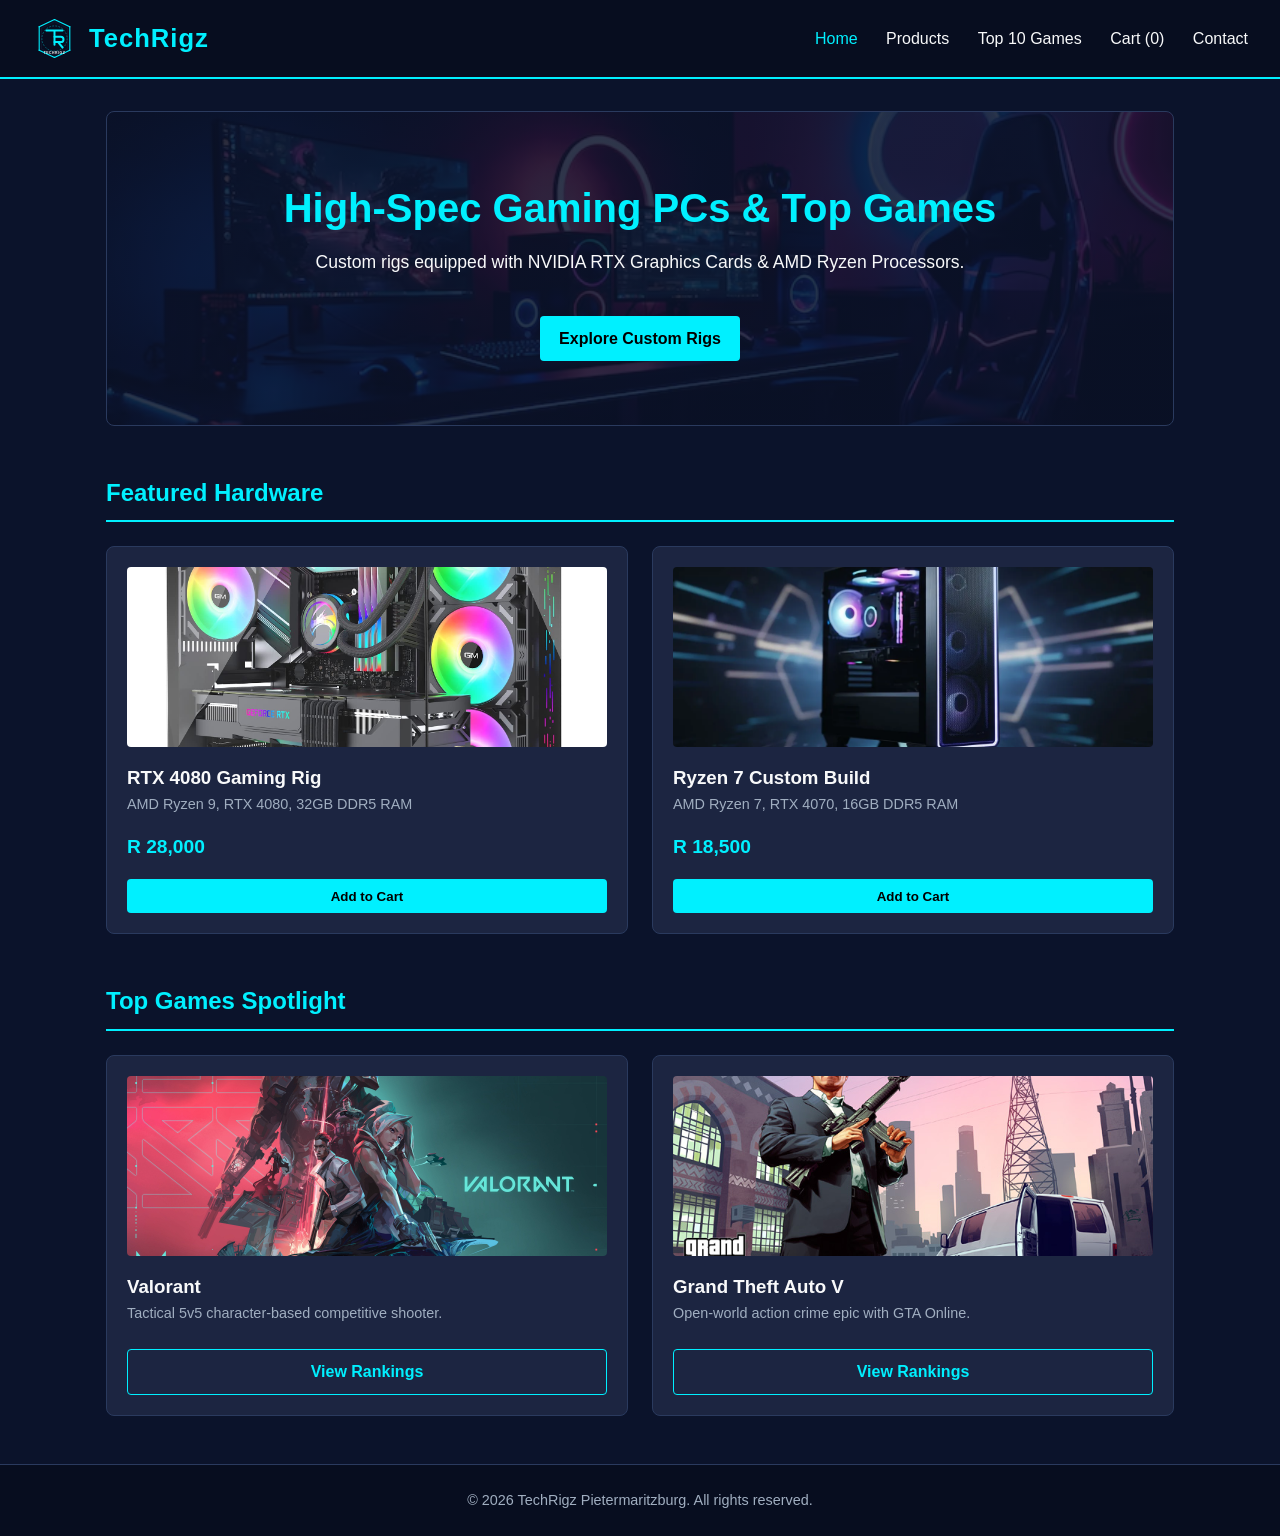
<file: index.html>
<!DOCTYPE html>
<html lang="en">
<head>
  <meta charset="UTF-8">
  <meta name="viewport" content="width=device-width, initial-scale=1.0">
  <title>TechRigz - Home</title>
  <link rel="stylesheet" href="styles.css">
</head>
<body>
  <header>
    <div class="logo-container">
      <img src="images/logo.svg" alt="TechRigz Logo" class="logo-img">
      <span class="logo-text">TechRigz</span>
    </div>
    <nav>
      <a href="index.html" class="active">Home</a>
      <a href="products.html">Products</a>
      <a href="games.html">Top 10 Games</a>
      <a href="cart.html">Cart (<span id="cart-count">0</span>)</a>
      <a href="contact.html">Contact</a>
    </nav>
  </header>

  <main class="container">
    <section style="text-align: center; padding: 4rem 1rem; background: linear-gradient(rgba(11, 19, 43, 0.85), rgba(11, 19, 43, 0.85)), url('images/hero-banner.jpg') center/cover no-repeat; border-radius: 8px; border: 1px solid var(--border-color);">
      <h1 style="color: var(--accent-blue); font-size: 2.5rem; margin-bottom: 0.5rem;">High-Spec Gaming PCs & Top Games</h1>
      <p style="font-size: 1.1rem; margin-bottom: 1.5rem;">Custom rigs equipped with NVIDIA RTX Graphics Cards & AMD Ryzen Processors.</p>
      <a href="products.html" class="btn">Explore Custom Rigs</a>
    </section>

    <h2 class="page-title" style="margin-top: 3rem;">Featured Hardware</h2>
    <div class="grid">
      <div class="card">
        <img src="images/rtx-4080-rig.jpg" alt="RTX 4080 Gaming Rig">
        <h3>RTX 4080 Gaming Rig</h3>
        <p class="description">AMD Ryzen 9, RTX 4080, 32GB DDR5 RAM</p>
        <p class="price">R 28,000</p>
        <button class="btn" onclick="addToCart('RTX 4080 Gaming Rig', 28000)">Add to Cart</button>
      </div>

      <div class="card">
        <img src="images/ryzen-7-rig.jpg" alt="Ryzen 7 Custom Build">
        <h3>Ryzen 7 Custom Build</h3>
        <p class="description">AMD Ryzen 7, RTX 4070, 16GB DDR5 RAM</p>
        <p class="price">R 18,500</p>
        <button class="btn" onclick="addToCart('Ryzen 7 Custom Build', 18500)">Add to Cart</button>
      </div>
    </div>

    <h2 class="page-title" style="margin-top: 3rem;">Top Games Spotlight</h2>
    <div class="grid">
      <div class="card">
        <img src="images/valorant.jpg" alt="Valorant">
        <h3>Valorant</h3>
        <p class="description">Tactical 5v5 character-based competitive shooter.</p>
        <a href="games.html" class="btn btn-secondary">View Rankings</a>
      </div>

      <div class="card">
        <img src="images/gta-v.jpg" alt="Grand Theft Auto V">
        <h3>Grand Theft Auto V</h3>
        <p class="description">Open-world action crime epic with GTA Online.</p>
        <a href="games.html" class="btn btn-secondary">View Rankings</a>
      </div>
    </div>
  </main>

  <footer>
    <p>&copy; 2026 TechRigz Pietermaritzburg. All rights reserved.</p>
  </footer>

  <script src="script.js"></script>
</body>
</html>
</file>
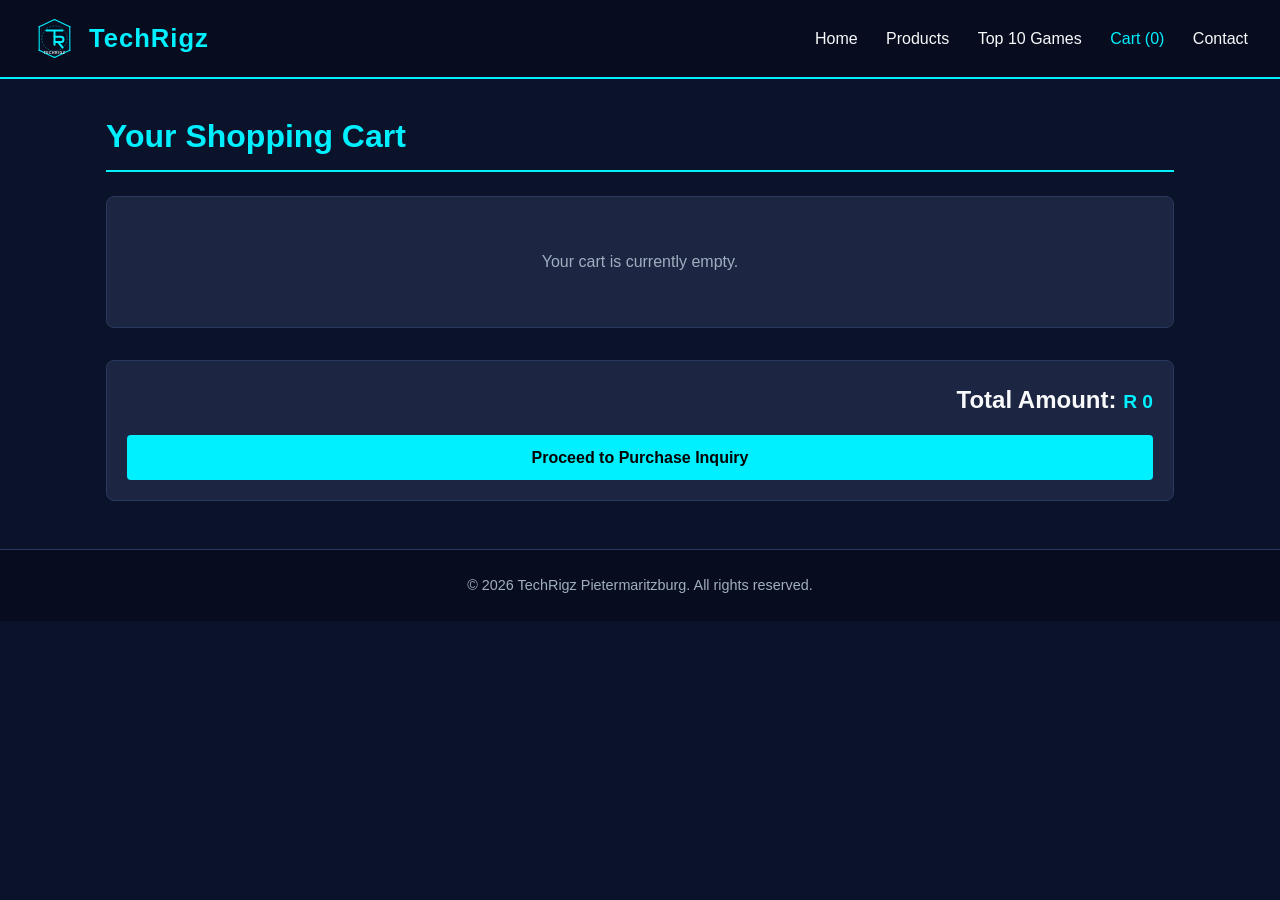
<file: cart.html>
<!DOCTYPE html>
<html lang="en">
<head>
  <meta charset="UTF-8">
  <meta name="viewport" content="width=device-width, initial-scale=1.0">
  <title>TechRigz - Shopping Cart</title>
  <link rel="stylesheet" href="styles.css">
</head>
<body>
  <header>
    <div class="logo-container">
      <img src="images/logo.svg" alt="TechRigz Logo" class="logo-img">
      <span class="logo-text">TechRigz</span>
    </div>
    <nav>
      <a href="index.html">Home</a>
      <a href="products.html">Products</a>
      <a href="games.html">Top 10 Games</a>
      <a href="cart.html" class="active">Cart (<span id="cart-count">0</span>)</a>
      <a href="contact.html">Contact</a>
    </nav>
  </header>

  <main class="container">
    <h1 class="page-title">Your Shopping Cart</h1>

    <div id="cart-items-container" class="card" style="margin-bottom: 2rem;">
      <!-- Dynamic Cart Content Rendered by JavaScript -->
    </div>

    <div class="card" style="text-align: right;">
      <h2 style="color: var(--text-light);">Total Amount: <span id="cart-total" class="price">R 0</span></h2>
      <a href="contact.html" class="btn" style="margin-top: 1rem;">Proceed to Purchase Inquiry</a>
    </div>
  </main>

  <footer>
    <p>&copy; 2026 TechRigz Pietermaritzburg. All rights reserved.</p>
  </footer>

  <script src="script.js"></script>
  <script>
    function renderCart() {
      const container = document.getElementById('cart-items-container');
      const totalElem = document.getElementById('cart-total');
      
      if (!cart || cart.length === 0) {
        container.innerHTML = '<p style="color: var(--text-muted); text-align: center; padding: 2rem 0;">Your cart is currently empty.</p>';
        totalElem.textContent = 'R 0';
        return;
      }

      let html = '<table class="cart-table">';
      html += '<tr><th>Item</th><th>Qty</th><th>Price</th><th>Action</th></tr>';
      
      let total = 0;
      cart.forEach((item, index) => {
        const itemTotal = item.price * item.quantity;
        total += itemTotal;
        html += `<tr>
          <td style="font-weight: bold;">${item.name}</td>
          <td>${item.quantity}</td>
          <td>R ${itemTotal.toLocaleString()}</td>
          <td><button onclick="removeFromCart(${index})" class="btn btn-danger">Remove</button></td>
        </tr>`;
      });
      
      html += '</table>';
      container.innerHTML = html;
      totalElem.textContent = `R ${total.toLocaleString()}`;
    }

    document.addEventListener('DOMContentLoaded', renderCart);
  </script>
</body>
</html>
</file>
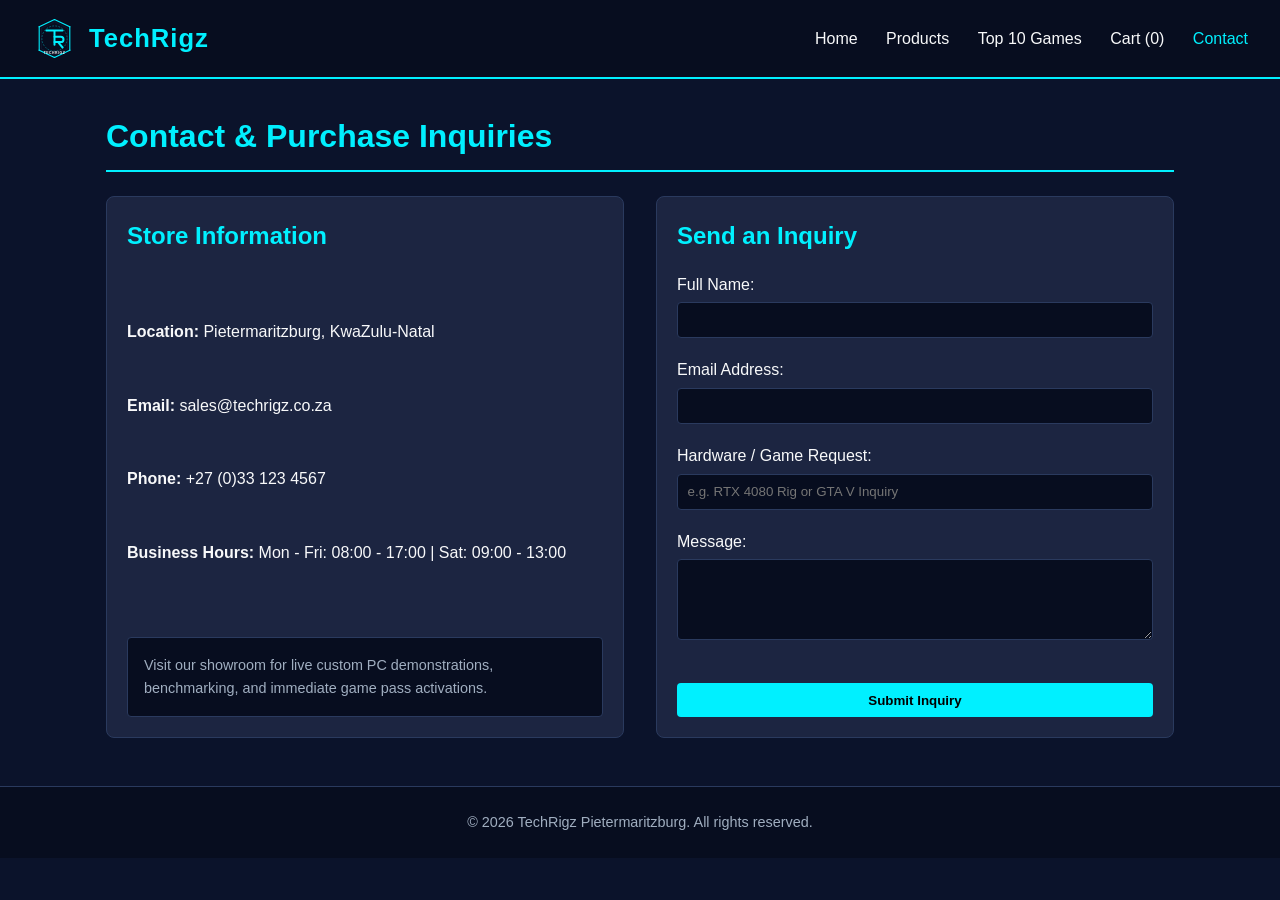
<file: contact.html>
<!DOCTYPE html>
<html lang="en">
<head>
  <meta charset="UTF-8">
  <meta name="viewport" content="width=device-width, initial-scale=1.0">
  <title>TechRigz - Contact Us</title>
  <link rel="stylesheet" href="styles.css">
</head>
<body>
  <header>
    <div class="logo-container">
      <img src="images/logo.svg" alt="TechRigz Logo" class="logo-img">
      <span class="logo-text">TechRigz</span>
    </div>
    <nav>
      <a href="index.html">Home</a>
      <a href="products.html">Products</a>
      <a href="games.html">Top 10 Games</a>
      <a href="cart.html">Cart (<span id="cart-count">0</span>)</a>
      <a href="contact.html" class="active">Contact</a>
    </nav>
  </header>

  <main class="container">
    <h1 class="page-title">Contact & Purchase Inquiries</h1>

    <div style="display: grid; grid-template-columns: repeat(auto-fit, minmax(300px, 1fr)); gap: 2rem;">
      <div class="card">
        <h2 style="color: var(--accent-blue); margin-bottom: 1rem;">Store Information</h2>
        <p><strong>Location:</strong> Pietermaritzburg, KwaZulu-Natal</p>
        <p><strong>Email:</strong> sales@techrigz.co.za</p>
        <p><strong>Phone:</strong> +27 (0)33 123 4567</p>
        <p><strong>Business Hours:</strong> Mon - Fri: 08:00 - 17:00 | Sat: 09:00 - 13:00</p>
        <div style="margin-top: 1.5rem; padding: 1rem; background-color: var(--bg-header); border-radius: 4px; border: 1px solid var(--border-color);">
          <p style="color: var(--text-muted); font-size: 0.9rem;">Visit our showroom for live custom PC demonstrations, benchmarking, and immediate game pass activations.</p>
        </div>
      </div>

      <div class="card">
        <h2 style="color: var(--accent-blue); margin-bottom: 1rem;">Send an Inquiry</h2>
        <form id="contactForm" onsubmit="handleContactSubmit(event)">
          <div class="form-group">
            <label>Full Name:</label>
            <input type="text" required>
          </div>
          <div class="form-group">
            <label>Email Address:</label>
            <input type="email" required>
          </div>
          <div class="form-group">
            <label>Hardware / Game Request:</label>
            <input type="text" placeholder="e.g. RTX 4080 Rig or GTA V Inquiry">
          </div>
          <div class="form-group">
            <label>Message:</label>
            <textarea rows="4" required></textarea>
          </div>
          <button type="submit" class="btn" style="width: 100%;">Submit Inquiry</button>
        </form>
      </div>
    </div>
  </main>

  <footer>
    <p>&copy; 2026 TechRigz Pietermaritzburg. All rights reserved.</p>
  </footer>

  <script src="script.js"></script>
  <script>
    function handleContactSubmit(e) {
      e.preventDefault();
      alert('Thank you for reaching out to TechRigz! Your inquiry has been submitted, and our shop representative will contact you shortly.');
      document.getElementById('contactForm').reset();
    }
  </script>
</body>
</html>
</file>
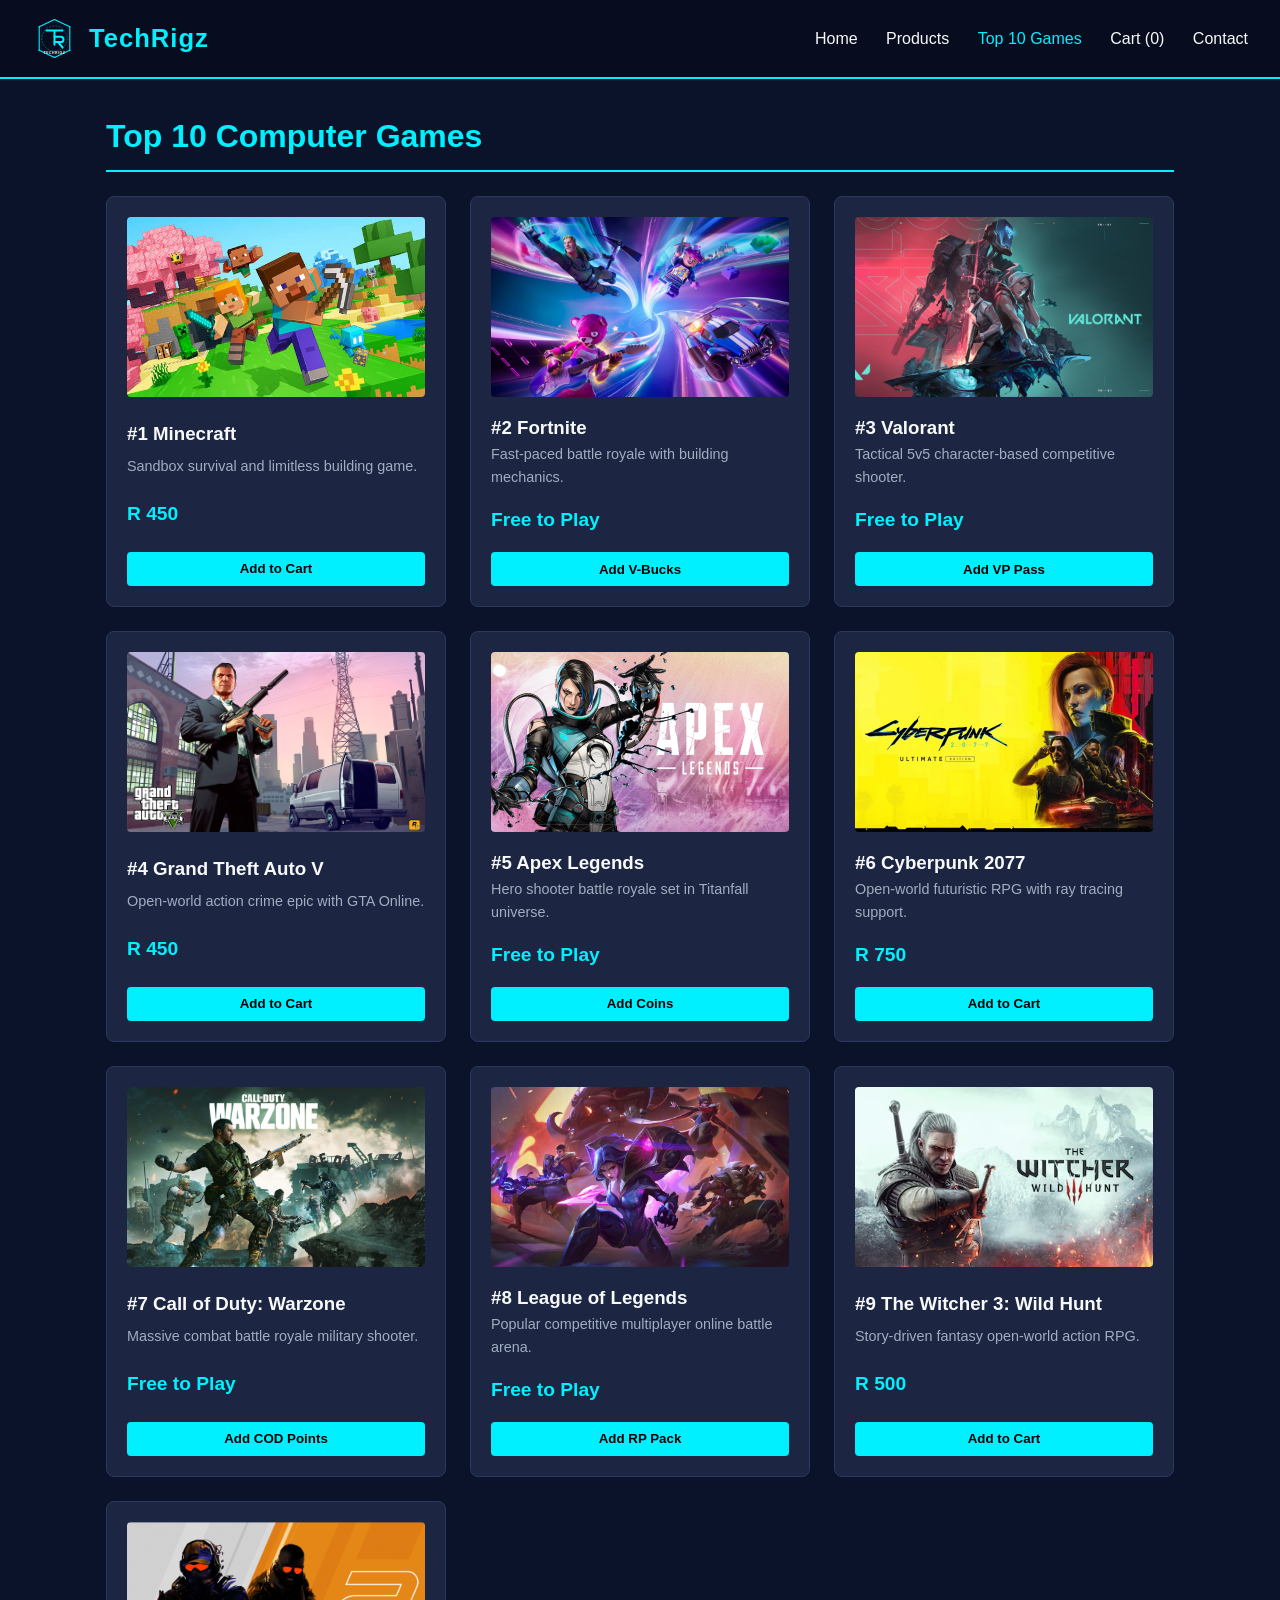
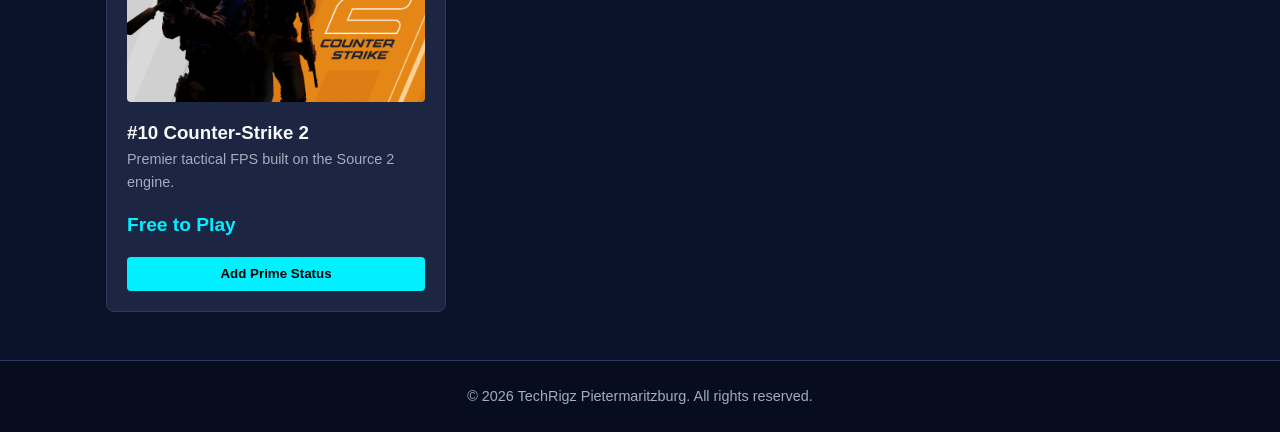
<file: games.html>
<!DOCTYPE html>
<html lang="en">
<head>
  <meta charset="UTF-8">
  <meta name="viewport" content="width=device-width, initial-scale=1.0">
  <title>TechRigz - Top 10 Games</title>
  <link rel="stylesheet" href="styles.css">
</head>
<body>
  <header>
    <div class="logo-container">
      <img src="images/logo.svg" alt="TechRigz Logo" class="logo-img">
      <span class="logo-text">TechRigz</span>
    </div>
    <nav>
      <a href="index.html">Home</a>
      <a href="products.html">Products</a>
      <a href="games.html" class="active">Top 10 Games</a>
      <a href="cart.html">Cart (<span id="cart-count">0</span>)</a>
      <a href="contact.html">Contact</a>
    </nav>
  </header>

  <main class="container">
    <h1 class="page-title">Top 10 Computer Games</h1>

    <div class="grid">
      <div class="card">
        <img src="images/minecraft.jpg" alt="Minecraft">
        <h3>#1 Minecraft</h3>
        <p class="description">Sandbox survival and limitless building game.</p>
        <p class="price">R 450</p>
        <button class="btn" onclick="addToCart('Minecraft', 450)">Add to Cart</button>
      </div>

      <div class="card">
        <img src="images/fortnite.jpg" alt="Fortnite">
        <h3>#2 Fortnite</h3>
        <p class="description">Fast-paced battle royale with building mechanics.</p>
        <p class="price">Free to Play</p>
        <button class="btn" onclick="addToCart('Fortnite V-Bucks Bundle', 350)">Add V-Bucks</button>
      </div>

      <div class="card">
        <img src="images/valorant.jpg" alt="Valorant">
        <h3>#3 Valorant</h3>
        <p class="description">Tactical 5v5 character-based competitive shooter.</p>
        <p class="price">Free to Play</p>
        <button class="btn" onclick="addToCart('Valorant Points Pass', 250)">Add VP Pass</button>
      </div>

      <div class="card">
        <img src="images/gta-v.jpg" alt="Grand Theft Auto V">
        <h3>#4 Grand Theft Auto V</h3>
        <p class="description">Open-world action crime epic with GTA Online.</p>
        <p class="price">R 450</p>
        <button class="btn" onclick="addToCart('Grand Theft Auto V', 450)">Add to Cart</button>
      </div>

      <div class="card">
        <img src="images/apex-legends.jpg" alt="Apex Legends">
        <h3>#5 Apex Legends</h3>
        <p class="description">Hero shooter battle royale set in Titanfall universe.</p>
        <p class="price">Free to Play</p>
        <button class="btn" onclick="addToCart('Apex Coins Pack', 300)">Add Coins</button>
      </div>

      <div class="card">
        <img src="images/cyberpunk-2077.jpg" alt="Cyberpunk 2077">
        <h3>#6 Cyberpunk 2077</h3>
        <p class="description">Open-world futuristic RPG with ray tracing support.</p>
        <p class="price">R 750</p>
        <button class="btn" onclick="addToCart('Cyberpunk 2077', 750)">Add to Cart</button>
      </div>

      <div class="card">
        <img src="images/cod-warzone.jpg" alt="Call of Duty: Warzone">
        <h3>#7 Call of Duty: Warzone</h3>
        <p class="description">Massive combat battle royale military shooter.</p>
        <p class="price">Free to Play</p>
        <button class="btn" onclick="addToCart('COD Points Pack', 350)">Add COD Points</button>
      </div>

      <div class="card">
        <img src="images/league-of-legends.jpg" alt="League of Legends">
        <h3>#8 League of Legends</h3>
        <p class="description">Popular competitive multiplayer online battle arena.</p>
        <p class="price">Free to Play</p>
        <button class="btn" onclick="addToCart('RP Starter Pack', 200)">Add RP Pack</button>
      </div>

      <div class="card">
        <img src="images/witcher-3.jpg" alt="The Witcher 3">
        <h3>#9 The Witcher 3: Wild Hunt</h3>
        <p class="description">Story-driven fantasy open-world action RPG.</p>
        <p class="price">R 500</p>
        <button class="btn" onclick="addToCart('The Witcher 3 Complete Edition', 500)">Add to Cart</button>
      </div>

      <div class="card">
        <img src="images/counter-strike-2.jpg" alt="Counter-Strike 2">
        <h3>#10 Counter-Strike 2</h3>
        <p class="description">Premier tactical FPS built on the Source 2 engine.</p>
        <p class="price">Free to Play</p>
        <button class="btn" onclick="addToCart('CS2 Prime Status', 270)">Add Prime Status</button>
      </div>
    </div>
  </main>

  <footer>
    <p>&copy; 2026 TechRigz Pietermaritzburg. All rights reserved.</p>
  </footer>

  <script src="script.js"></script>
</body>
</html>
</file>
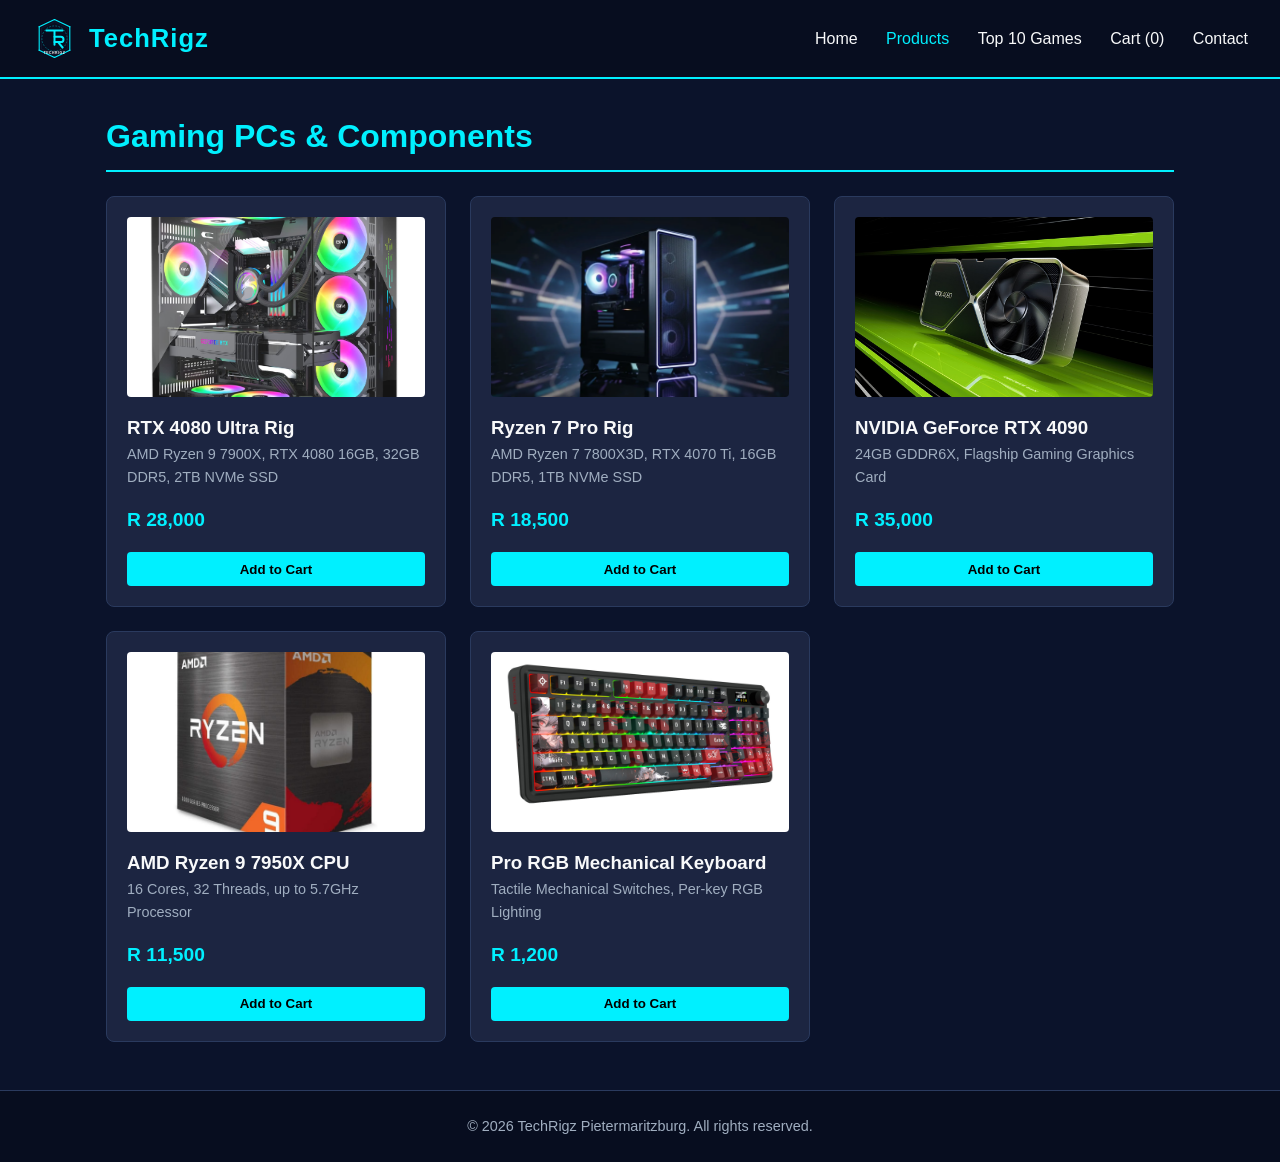
<file: products.html>
<!DOCTYPE html>
<html lang="en">
<head>
  <meta charset="UTF-8">
  <meta name="viewport" content="width=device-width, initial-scale=1.0">
  <title>TechRigz - Products</title>
  <link rel="stylesheet" href="styles.css">
</head>
<body>
  <header>
    <div class="logo-container">
      <img src="images/logo.svg" alt="TechRigz Logo" class="logo-img">
      <span class="logo-text">TechRigz</span>
    </div>
    <nav>
      <a href="index.html">Home</a>
      <a href="products.html" class="active">Products</a>
      <a href="games.html">Top 10 Games</a>
      <a href="cart.html">Cart (<span id="cart-count">0</span>)</a>
      <a href="contact.html">Contact</a>
    </nav>
  </header>

  <main class="container">
    <h1 class="page-title">Gaming PCs & Components</h1>

    <div class="grid">
      <div class="card">
        <img src="images/rtx-4080-rig.jpg" alt="RTX 4080 Gaming Rig">
        <h3>RTX 4080 Ultra Rig</h3>
        <p class="description">AMD Ryzen 9 7900X, RTX 4080 16GB, 32GB DDR5, 2TB NVMe SSD</p>
        <p class="price">R 28,000</p>
        <button class="btn" onclick="addToCart('RTX 4080 Ultra Rig', 28000)">Add to Cart</button>
      </div>

      <div class="card">
        <img src="images/ryzen-7-rig.jpg" alt="Ryzen 7 Custom Build">
        <h3>Ryzen 7 Pro Rig</h3>
        <p class="description">AMD Ryzen 7 7800X3D, RTX 4070 Ti, 16GB DDR5, 1TB NVMe SSD</p>
        <p class="price">R 18,500</p>
        <button class="btn" onclick="addToCart('Ryzen 7 Pro Rig', 18500)">Add to Cart</button>
      </div>

      <div class="card">
        <img src="images/rtx-4090-gpu.jpg" alt="NVIDIA RTX 4090 GPU">
        <h3>NVIDIA GeForce RTX 4090</h3>
        <p class="description">24GB GDDR6X, Flagship Gaming Graphics Card</p>
        <p class="price">R 35,000</p>
        <button class="btn" onclick="addToCart('NVIDIA GeForce RTX 4090', 35000)">Add to Cart</button>
      </div>

      <div class="card">
        <img src="images/ryzen-9-cpu.jpg" alt="AMD Ryzen 9 Processor">
        <h3>AMD Ryzen 9 7950X CPU</h3>
        <p class="description">16 Cores, 32 Threads, up to 5.7GHz Processor</p>
        <p class="price">R 11,500</p>
        <button class="btn" onclick="addToCart('AMD Ryzen 9 7950X CPU', 11500)">Add to Cart</button>
      </div>

      <div class="card">
        <img src="images/gaming-keyboard.jpg" alt="RGB Mechanical Keyboard">
        <h3>Pro RGB Mechanical Keyboard</h3>
        <p class="description">Tactile Mechanical Switches, Per-key RGB Lighting</p>
        <p class="price">R 1,200</p>
        <button class="btn" onclick="addToCart('Pro RGB Mechanical Keyboard', 1200)">Add to Cart</button>
      </div>
    </div>
  </main>

  <footer>
    <p>&copy; 2026 TechRigz Pietermaritzburg. All rights reserved.</p>
  </footer>

  <script src="script.js"></script>
</body>
</html>
</file>
<file: styles.css>
/* Modern Blue-and-Black Dark Gaming Theme */
:root {
  --bg-dark: #0b132b;
  --bg-card: #1c2541;
  --bg-header: #070d1f;
  --accent-blue: #00f0ff;
  --text-light: #f8f9fa;
  --text-muted: #a0aec0;
  --border-color: #2a3a5e;
}

* {
  box-sizing: border-box;
  margin: 0;
  padding: 0;
  font-family: 'Segoe UI', Tahoma, Geneva, Verdana, sans-serif;
}

body {
  background-color: var(--bg-dark);
  color: var(--text-light);
  line-height: 1.6;
  animation: fadeIn 0.8s ease-in-out;
}

/* Navigation Header */
header {
  background-color: var(--bg-header);
  display: flex;
  justify-content: space-between;
  align-items: center;
  padding: 1rem 2rem;
  border-bottom: 2px solid var(--accent-blue);
}

.logo-container {
  display: flex;
  align-items: center;
  gap: 12px;
}

.logo-img {
  height: 45px;
  width: auto;
}

.logo-text {
  font-size: 1.6rem;
  font-weight: bold;
  color: var(--accent-blue);
  letter-spacing: 1px;
}

nav a {
  color: var(--text-light);
  text-decoration: none;
  margin-left: 1.5rem;
  font-weight: 500;
  transition: color 0.3s ease;
}

nav a:hover,
nav a.active {
  color: var(--accent-blue);
}

/* Page Layout Container */
.container {
  max-width: 1100px;
  margin: 2rem auto;
  padding: 0 1rem;
}

.page-title {
  color: var(--accent-blue);
  border-bottom: 2px solid var(--accent-blue);
  padding-bottom: 0.5rem;
  margin-bottom: 1.5rem;
}

/* Responsive Grid Architecture */
.grid {
  display: grid;
  grid-template-columns: repeat(auto-fit, minmax(260px, 1fr));
  gap: 1.5rem;
  margin-top: 1rem;
}

.card {
  background-color: var(--bg-card);
  border-radius: 8px;
  padding: 1.25rem;
  border: 1px solid var(--border-color);
  transition: transform 0.3s ease, box-shadow 0.3s ease;
  display: flex;
  flex-direction: column;
  justify-content: space-between;
}

.card img {
  width: 100%;
  height: 180px;
  object-fit: cover;
  border-radius: 4px;
  margin-bottom: 1rem;
}

/* Interactive Card Hover Effect */
.card:hover {
  transform: translateY(-8px);
  box-shadow: 0 0 18px var(--accent-blue);
}

.price {
  color: var(--accent-blue);
  font-weight: bold;
  font-size: 1.2rem;
  margin-top: 0.5rem;
}

.description {
  color: var(--text-muted);
  font-size: 0.9rem;
  margin-bottom: 0.5rem;
}

/* Buttons */
.btn {
  display: inline-block;
  background-color: var(--accent-blue);
  color: #000;
  padding: 0.6rem 1.2rem;
  border: none;
  border-radius: 4px;
  font-weight: bold;
  cursor: pointer;
  margin-top: 1rem;
  text-decoration: none;
  text-align: center;
  transition: opacity 0.2s ease, transform 0.2s ease;
}

.btn:hover {
  opacity: 0.88;
  transform: scale(1.02);
}

.btn-secondary {
  background-color: transparent;
  border: 1px solid var(--accent-blue);
  color: var(--accent-blue);
}

.btn-secondary:hover {
  background-color: var(--accent-blue);
  color: #000;
}

.btn-danger {
  background-color: #ff4d4d;
  color: #fff;
  padding: 0.3rem 0.6rem;
  font-size: 0.85rem;
}

/* Form Styles */
.form-group {
  margin-bottom: 1.2rem;
}

.form-group label {
  display: block;
  margin-bottom: 0.3rem;
}

.form-group input,
.form-group textarea {
  width: 100%;
  padding: 0.6rem;
  border-radius: 4px;
  border: 1px solid var(--border-color);
  background-color: var(--bg-header);
  color: #fff;
}

.form-group input:focus,
.form-group textarea:focus {
  outline: none;
  border-color: var(--accent-blue);
}

/* Cart Table */
.cart-table {
  width: 100%;
  text-align: left;
  border-collapse: collapse;
  color: var(--text-light);
}

.cart-table th {
  border-bottom: 2px solid var(--accent-blue);
  color: var(--accent-blue);
  padding: 10px;
}

.cart-table td {
  border-bottom: 1px solid var(--border-color);
  padding: 10px;
}

/* Page Load Fade-In Animation */
@keyframes fadeIn {
  from {
    opacity: 0;
    transform: translateY(12px);
  }
  to {
    opacity: 1;
    transform: translateY(0);
  }
}

/* Footer */
footer {
  text-align: center;
  padding: 1.5rem;
  background-color: var(--bg-header);
  margin-top: 3rem;
  font-size: 0.9rem;
  color: var(--text-muted);
  border-top: 1px solid var(--border-color);
}
</file>
